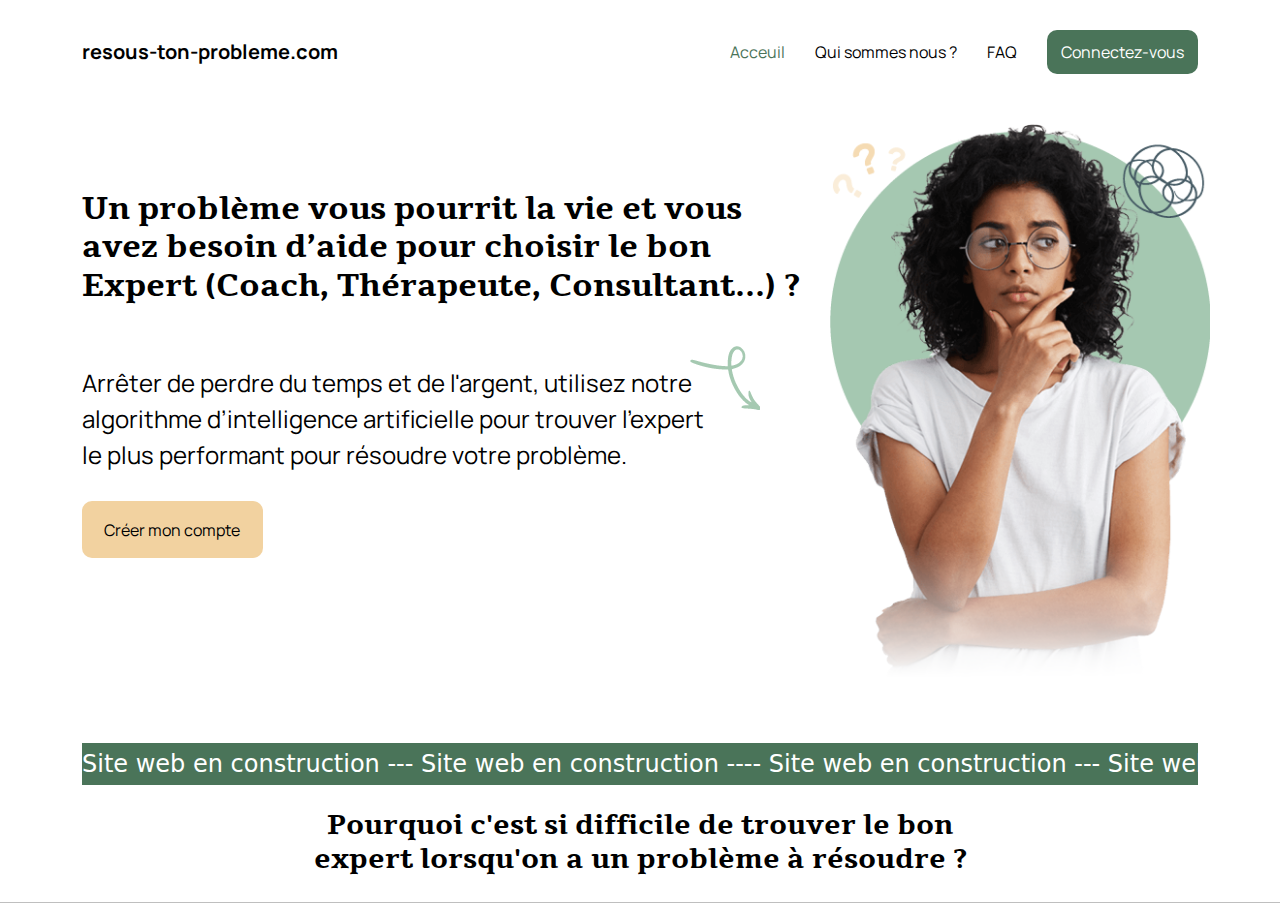
<file: index.html>
<!DOCTYPE html>
<html lang="fr">

<head>
  <meta charset="UTF-8">
  <meta name="viewport" content="width=device-width, initial-scale=1.0">
  <meta content="" name="Une plateforme pour trouver un Expert Thérapeute">
  <meta content="" name="Intelligen artificielle, Coach, Therapeute, consultant">
  <title>Resous ton problème</title>

  <!-- Vendor CSS Files -->
  <link href="vendor/bootstrap/css/bootstrap.min.css" rel="stylesheet">
  <link href="vendor/bootstrap-icons/bootstrap-icons.css" rel="stylesheet">
  <link href="vendor/fontawesome-free/css/all.min.css" rel="stylesheet">
  <link href="vendor/glightbox/css/glightbox.min.css" rel="stylesheet">
  <link href="vendor/swiper/swiper-bundle.min.css" rel="stylesheet">
  <link href="vendor/aos/aos.css" rel="stylesheet">

  <!-- Template Main CSS File -->
  <link href="css/style.css" rel="stylesheet">

  <!-- Google Fonts -->
  <link rel="preconnect" href="https://fonts.googleapis.com">
  <link rel="preconnect" href="https://fonts.gstatic.com" crossorigin>
  <link href="https://fonts.googleapis.com/css2?family=Manrope:wght@400;600;700&display=swap" rel="stylesheet">
  <link rel="preconnect" href="https://fonts.googleapis.com">
  <link rel="preconnect" href="https://fonts.gstatic.com" crossorigin>
  <link href="https://fonts.googleapis.com/css2?family=Montserrat:wght@700&display=swap" rel="stylesheet">
  <link rel="preconnect" href="https://fonts.googleapis.com">
  <link rel="preconnect" href="https://fonts.gstatic.com" crossorigin>
  <link href="https://fonts.googleapis.com/css2?family=Tienne:wght@700&display=swap" rel="stylesheet">
</head>

<body>
  
  <!-- ======= Header ======= -->
  <header id="header" class="header d-flex align-items-center">
    <div class="container-fluid container-xl d-flex align-items-center justify-content-between">

      <a href="index.html" class="logo d-flex align-items-center">
        <h1>resous-ton-probleme.com</h1>
      </a>

      <i class="mobile-nav-toggle mobile-nav-show bi bi-list"></i>
      <i class="mobile-nav-toggle mobile-nav-hide d-none bi bi-x"></i>
      <nav id="navbar" class="navbar">
        <ul>
          <li><a href="#" class="active">Acceuil</a></li>
          <li><a href="#">Qui sommes nous ?</a></li>
          <li><a href="#">FAQ</a></li>
          <li><a class="get-a-quote" href="#">Connectez-vous</a></li>
        </ul>
      </nav><!-- .navbar -->

    </div>
  </header><!-- End Header -->
  <!-- End Header -->

  
  <!-- End Bande -->
  
  <!-- ======= Hero Section ======= -->
  <section id="hero" class="hero d-flex align-items-center">
    <div class="container">
      <div class="row gy-4 d-flex justify-content-between">
        <div class="col-lg-8 order-2 order-lg-1 d-flex flex-column justify-content-center h2-container">
          <h2 data-aos="fade-up" class="">Un problème vous pourrit la vie et vous avez besoin d’aide pour choisir le bon<br/> Expert (Coach, Thérapeute, Consultant...) ? </h2>
          <p data-aos="fade-up" data-aos-delay="100">Arrêter de perdre du temps et de l'argent, utilisez notre <br/> algorithme d’intelligence artificielle pour trouver l'expert<br/> le plus performant pour résoudre votre problème.</p>

          <div class="col-lg-3 create-account-container" data-aos="fade-up" data-aos-delay="200">
            <a href="#" class="create-account">Créer mon compte</a>
          </div>

          

        </div>

        <div class="col-lg-4 order-1 order-lg-2 hero-img" data-aos="zoom-out">
          <img src="image/main-2.png" class="img-fluid mb-3 mb-lg-0" alt="Femme afro-américaine en souci">

          <div>
            <img src="image/groupSVG.png" class="groupSVG img-fluid mb-3 mb-lg-0"/>
          </div>
          
        </div>

      </div>

      <!-- section Bande -->
      <div class="bande-annonce">
        <div class="message">
        Site web en construction --- Site web en construction ---- Site web en construction --- Site web en construction --- Site web en construction ---- Site web en construction --- Site web en construction --- Site web en construction ---- Site web en construction
        </div>
      </div><br><!-- End Band Section -->

      <div class="">
        <h3 class="text-h3">Pourquoi c'est si difficile de trouver le bon <br/>expert 
         lorsqu'on a un problème à résoudre ?</h3>
      </div>

    </div>
  </section><!-- End Hero Section -->

  <hr>

  <!-- Vendor JS Files -->
  <script src="vendor/bootstrap/js/bootstrap.bundle.min.js"></script>
  <script src="vendor/purecounter/purecounter_vanilla.js"></script>
  <script src="vendor/glightbox/js/glightbox.min.js"></script>
  <script src="vendor/swiper/swiper-bundle.min.js"></script>
  <script src="vendor/aos/aos.js"></script>

  <!-- Main JS File -->
  <script src="js/main.js"></script>

</body>

</html>
</file>
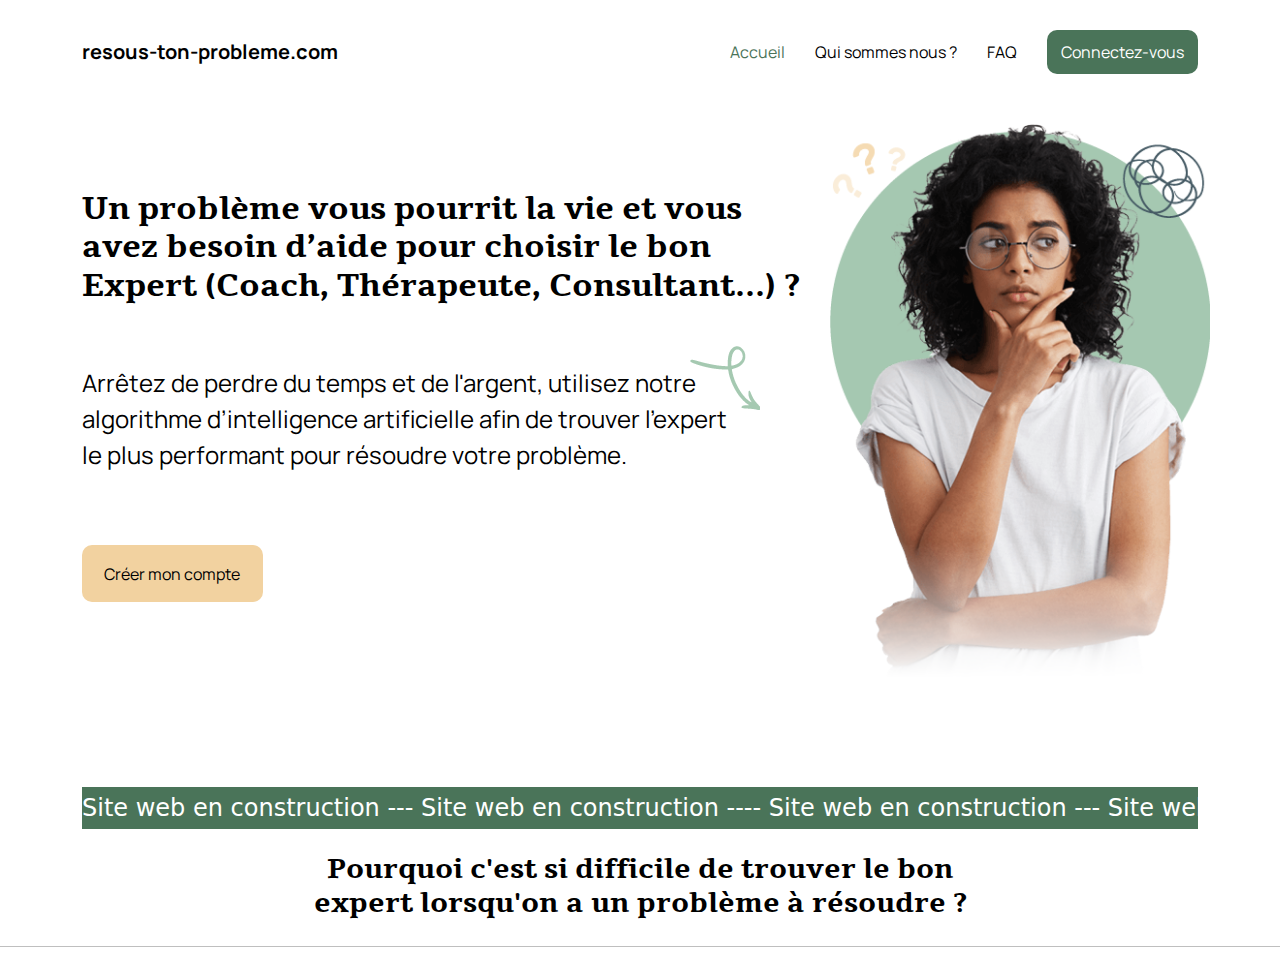
<file: index2.html>
<!DOCTYPE html>
<html lang="fr">

<head>
  <meta charset="UTF-8">
  <meta name="viewport" content="width=device-width, initial-scale=1.0">
  <meta content="description" name="Une plateforme pour trouver un Expert Thérapeute">
  <meta content="tag" name="Intelligence artificielle, Coach, Therapeute, consultant">
  <title>Resous ton problème</title>

  <!-- Vendor CSS Files -->
  <link href="vendor/bootstrap/css/bootstrap.min.css" rel="stylesheet">
  <link href="vendor/bootstrap-icons/bootstrap-icons.css" rel="stylesheet">
  <link href="vendor/fontawesome-free/css/all.min.css" rel="stylesheet">
  <link href="vendor/glightbox/css/glightbox.min.css" rel="stylesheet">
  <link href="vendor/swiper/swiper-bundle.min.css" rel="stylesheet">
  <link href="vendor/aos/aos.css" rel="stylesheet">

  <!-- Template Main CSS File -->
  <link href="css/style2.css" rel="stylesheet">

  <!-- Google Fonts -->
  <link rel="preconnect" href="https://fonts.googleapis.com">
  <link rel="preconnect" href="https://fonts.gstatic.com" crossorigin>
  <link href="https://fonts.googleapis.com/css2?family=Manrope:wght@400;600;700&display=swap" rel="stylesheet">
  <link rel="preconnect" href="https://fonts.googleapis.com">
  <link rel="preconnect" href="https://fonts.gstatic.com" crossorigin>
  <link href="https://fonts.googleapis.com/css2?family=Montserrat:wght@700&display=swap" rel="stylesheet">
  <link rel="preconnect" href="https://fonts.googleapis.com">
  <link rel="preconnect" href="https://fonts.gstatic.com" crossorigin>
  <link href="https://fonts.googleapis.com/css2?family=Tienne:wght@700&display=swap" rel="stylesheet">
</head>

<body>
  
  <!-- ======= Header ======= -->
  <header id="header" class="header d-flex align-items-center">
    <div class="container-fluid container-xl d-flex align-items-center justify-content-between">

      <a href="index.html" class="logo d-flex align-items-center">
        <h1>resous-ton-probleme.com</h1>
      </a>

      <i class="mobile-nav-toggle mobile-nav-show bi bi-list"></i>
      <i class="mobile-nav-toggle mobile-nav-hide d-none bi bi-x"></i>
      <nav id="navbar" class="navbar">
        <ul>
          <li><a href="#" class="active">Accueil</a></li>
          <li><a href="#">Qui sommes nous ?</a></li>
          <li><a href="#">FAQ</a></li>
          <li><a class="get-a-quote" href="#">Connectez-vous</a></li>
        </ul>
      </nav><!-- .navbar -->

    </div>
  </header><!-- End Header -->
  <!-- End Header -->
  
  <!-- ======= Hero Section ======= -->
  <section id="hero" class="hero d-flex align-items-center">
    <div class="container">
      <div class="row gy-4 d-flex justify-content-between">
        <div class="col-lg-8 order-0 order-lg-1 d-flex flex-column justify-content-center h2-container">
          <h2 data-aos="fade-up" class="" id="pcNone" >
            <!-- style="
            display: none;
            @media only screen and (max-width: 600px) {
              display: block;
            }
            " -->
            Un problème vous pourrit la vie et <br class="br0">vous avez besoin d’aide pour choisir <br class="br0">le bon Expert (Coach, Thérapeute, Consultant...) ?</h2>
        </div>

        <div class="col-lg-8 order-2 order-lg-1 d-flex flex-column justify-content-center h2-container">
          <h2 data-aos="fade-up" class="" id="phoneNone" >
            <!--          style="
            @media only screen and (max-width: 600px) {
              display: none;
            }
            " -->
            Un problème vous pourrit la vie et vous <br class="br1"/>avez besoin d’aide pour choisir le bon <br class="br1"/>Expert (Coach, Thérapeute, Consultant...) ?</h2>
          <!-- <p data-aos="fade-up" data-aos-delay="100">Arrêtez de perdre du temps et de l'argent, utilisez notre <br class="br1"/> algorithme d’intelligence artificielle pour trouver l'expert le <br class="br1"/> plus performant pour résoudre votre problème.</p> -->
          <p data-aos="fade-up" class="p-txt" data-aos-delay="100">Arrêtez de perdre du temps et de l'argent, utilisez <br class="br0">notre <br class="br1"/> algorithme d’intelligence artificielle afin de <br class="br0">trouver l'expert <br class="br1"/>le plus performant pour résoudre <br class="br0">votre problème.</p>

          <div class="col-lg-3 create-account-container" data-aos="fade-up" data-aos-delay="200">
            <a href="#" class="create-account">Créer mon compte</a>
          </div>
        </div>

        <div class="col-lg-4 order-1 order-lg-2 hero-img" data-aos="zoom-out">
          <img src="image/main-2.png" class="img-fluid mb-3 mb-lg-0" alt="Femme afro-américaine en souci">

          <div>
            <img src="image/groupSVG.png" class="groupSVG img-fluid mb-3 mb-lg-0"/>
          </div>
        </div>

      </div>

      <!-- section Bande -->
      <div class="bande-annonce">
        <div class="message">
        Site web en construction --- Site web en construction ---- Site web en construction --- Site web en construction --- Site web en construction ---- Site web en construction --- Site web en construction --- Site web en construction ---- Site web en construction
        </div>
      </div><br><!-- End Band Section -->

      <div class="">
        <h3 class="text-h3">
          Pourquoi c'est si difficile de trouver le bon <br class="br2"/>expert 
          <!-- lorsqu'on a un problème à résoudre ? -->
          lorsqu'on a un problème à résoudre ?</h3>
      </div>
    </div>
  </section><!-- End Hero Section -->

  <hr>

  <!-- Vendor JS Files -->
  <script src="vendor/bootstrap/js/bootstrap.bundle.min.js"></script>
  <script src="vendor/purecounter/purecounter_vanilla.js"></script>
  <script src="vendor/glightbox/js/glightbox.min.js"></script>
  <script src="vendor/swiper/swiper-bundle.min.js"></script>
  <script src="vendor/aos/aos.js"></script>

  <!-- Main JS File -->
  <script src="js/main.js"></script>

</body>

</html>
</file>
<file: css/style.css>
/*--------------------------------------------------------------
# Code CSS customized by GraciasDev adanlokonondeogracias1@gmail.com
# Full Stack Web Developer
--------------------------------------------------------------*/
/* Fonts */
:root {
  --font-default: "Open Sans", system-ui, -apple-system, "Segoe UI", Roboto, "Helvetica Neue", Arial, "Noto Sans", "Liberation Sans", sans-serif, "Apple Color Emoji", "Segoe UI Emoji", "Segoe UI Symbol", "Noto Color Emoji";
  --font-primary: "Manrope", sans-serif;
  --font-secondary: "Tienne", sans-serif;
}

/* Colors */
:root {
  --color-default: #000;
  --color-primary: #4A7459;
  --color-secondary: #F2D2A0;
}

/* Smooth scroll behavior */
:root {
  scroll-behavior: smooth;
}

/*--------------------------------------------------------------
# General
--------------------------------------------------------------*/
body {
  font-family: var(--font-default);
  color: var(--color-default);
}

a {
  color: var(--color-primary);
  text-decoration: none;
}

a:hover {
  color: var(--color-primary);
  text-decoration: none;
}

h1,
h2,
h3,
h4,
h5,
h6 {
  font-family: var(--font-primary);
}

/*--------------------------------------------------------------
# Preloader
--------------------------------------------------------------*/
#preloader {
  position: fixed;
  inset: 0;
  z-index: 9999;
  overflow: hidden;
  background: #fff;
  transition: all 0.6s ease-out;
  width: 100%;
  height: 100vh;
}

#preloader:before,
#preloader:after {
  content: "";
  position: absolute;
  border: 4px solid var(--color-primary);
  border-radius: 50%;
  animation: animate-preloader 2s cubic-bezier(0, 0.2, 0.8, 1) infinite;
}

#preloader:after {
  animation-delay: -0.5s;
}

@keyframes animate-preloader {
  0% {
    width: 10px;
    height: 10px;
    top: calc(50% - 5px);
    left: calc(50% - 5px);
    opacity: 1;
  }

  100% {
    width: 72px;
    height: 72px;
    top: calc(50% - 36px);
    left: calc(50% - 36px);
    opacity: 0;
  }
}

/*--------------------------------------------------------------
# Disable aos animation delay on mobile devices
--------------------------------------------------------------*/
@media screen and (max-width: 768px) {
  [data-aos-delay] {
    transition-delay: 0 !important;
  }
}

/*--------------------------------------------------------------
# Header
--------------------------------------------------------------*/
.header {
  transition: all 0.5s;
  z-index: 997;
  padding: 30px 0;
}

/* .header.sticked {
  background: rgba(14, 29, 52, 0.9);
  padding: 15px 0;
  box-shadow: 0px 2px 20px rgba(14, 29, 52, 0.1);
} */

.header .logo img {
  max-height: 40px;
  margin-right: 6px;
}

.header .logo h1 {
  font-size: 20px;
  margin: 0;
  font-weight: 700;
  color: #000;
  font-family: var(--font-primary);
}

/*--------------------------------------------------------------
# Desktop Navigation
--------------------------------------------------------------*/
@media (min-width: 1280px) {
  .navbar {
    padding: 0;
  }

  .login a {
    margin-left: 40px;
    color: var(--color-primary)!important;
  }

  .navbar ul {
    margin: 0;
    padding: 0;
    display: flex;
    list-style: none;
    align-items: center;
  }

  .navbar li {
    position: relative;
  }

  .navbar a,
  .navbar a:focus {
    display: flex;
    align-items: center;
    justify-content: space-between;
    padding: 10px 0px 10px 30px;
    font-family: var(--font-primary);
    font-size: 16px;
    font-weight: 400;
    color: rgba(0, 0, 0, 1);
    white-space: nowrap;
    transition: 0.3s;
  }

  .navbar a i,
  .navbar a:focus i {
    font-size: 12px;
    line-height: 0;
    margin-left: 5px;
  }

  .navbar a:hover,
  .navbar .active,
  .navbar .active:focus,
  .navbar li:hover>a {
    color: var(--color-primary);
  }

  .navbar .get-a-quote,
  .navbar .get-a-quote:focus {
    background: var(--color-primary);
    margin-left: 30px;
    border-radius: 10px;
    color: #fff;
    display: flex;
    flex-direction: row;
    justify-content: center;
    padding: 10px 14.2px 10px 14px;
    box-sizing: border-box;
  }

  .navbar .get-a-quote:hover,
  .navbar .get-a-quote:focus:hover {
    color: #000;
    background: var(--color-primary);
  }

  .navbar .dropdown ul {
    display: block;
    position: absolute;
    left: 14px;
    top: calc(100% + 30px);
    margin: 0;
    padding: 10px 0;
    z-index: 99;
    opacity: 0;
    visibility: hidden;
    background: #000;
    box-shadow: 0px 0px 30px rgba(127, 137, 161, 0.25);
    transition: 0.3s;
    border-radius: 4px;
  }

  .navbar .dropdown ul li {
    min-width: 200px;
  }

  .navbar .dropdown ul a {
    padding: 10px 20px;
    font-size: 15px;
    text-transform: none;
    font-weight: 400;
    color: var(--color-secondary);
  }

  .navbar .dropdown ul a i {
    font-size: 12px;
  }

  .navbar .dropdown ul a:hover,
  .navbar .dropdown ul .active:hover,
  .navbar .dropdown ul li:hover>a {
    color: var(--color-primary);
  }

  .navbar .dropdown:hover>ul {
    opacity: 1;
    top: 100%;
    visibility: visible;
  }

  .navbar .dropdown .dropdown ul {
    top: 0;
    left: calc(100% - 30px);
    visibility: hidden;
  }

  .navbar .dropdown .dropdown:hover>ul {
    opacity: 1;
    top: 0;
    left: 100%;
    visibility: visible;
  }
}

@media (min-width: 1280px) and (max-width: 1366px) {
  .navbar .dropdown .dropdown ul {
    left: -90%;
  }

  .navbar .dropdown .dropdown:hover>ul {
    left: -100%;
  }
}

@media (min-width: 1280px) {

  .mobile-nav-show,
  .mobile-nav-hide {
    display: none;
  }
}

/*--------------------------------------------------------------
# Mobile Navigation
--------------------------------------------------------------*/
@media (max-width: 1279px) {
  .navbar {
    position: fixed;
    top: 0;
    right: -100%;
    width: 100%;
    max-width: 400px;
    bottom: 0;
    transition: 0.3s;
    z-index: 9997;
  }

  .navbar ul {
    position: absolute;
    inset: 0;
    padding: 50px 0 10px 0;
    margin: 0;
    background: rgba(74, 116, 89, 0.9);
    overflow-y: auto;
    transition: 0.3s;
    z-index: 9998;
  }

  .navbar a,
  .navbar a:focus {
    display: flex;
    align-items: center;
    justify-content: space-between;
    padding: 12px 20px;
    font-family: var(--font-primary);
    font-size: 16px;
    font-weight: 500;
    color: rgb(255, 255, 255);
    white-space: nowrap;
    transition: 0.3s;
  }

  .navbar a i,
  .navbar a:focus i {
    font-size: 12px;
    line-height: 0;
    margin-left: 5px;
  }

  .navbar a:hover,
  .navbar .active,
  .navbar .active:focus,
  .navbar li:hover>a {
    color: #fff;
    font-weight: bolder;
  }

  .navbar .get-a-quote,
  .navbar .get-a-quote:focus {
    background: #fff;
    padding: 8px 20px;
    border-radius: 4px;
    margin: 15px;
    color: var(--color-primary);
  }

  .navbar .get-a-quote:hover,
  .navbar .get-a-quote:focus:hover {
    color: #000;
    background: var(--color-primary);
  }

  .mobile-nav-show {
    color: var(--color-primary);
    font-size: 28px;
    cursor: pointer;
    line-height: 0;
    transition: 0.5s;
    z-index: 9999;
    margin-right: 10px;
  }

  .mobile-nav-hide {
    color: #fff;
    font-size: 32px;
    cursor: pointer;
    line-height: 0;
    transition: 0.5s;
    position: fixed;
    right: 20px;
    top: 20px;
    z-index: 9999;
  }

  .mobile-nav-active {
    overflow: hidden;
  }

  .mobile-nav-active .navbar {
    right: 0;
  }

  .mobile-nav-active .navbar:before {
    content: "";
    position: fixed;
    inset: 0;
    background: rgba(74, 116, 89, 0.3);
    z-index: 9996;
  }
}

/*--------------------------------------------------------------
# Hero Section
--------------------------------------------------------------*/
.hero {
  width: 100%;
  min-height: 50vh;
  background-position: center;
  position: relative;
  padding: 0px 0 0px 0;
  color: rgba(0, 0, 0, 0.8);
}

.hero h2 {
  padding: 110px 0 0px 0;
  position: relative;
  margin: 0 0 60px 0px;
  display: inline-block;
  overflow-wrap: break-word;
  font-family: var(--font-secondary);
  font-weight: 700;
  color: #000000;
}

.hero .hero-img {
  padding: 20px 0 0px 0;
}

.hero p {
  align-self: flex-start;
  overflow-wrap: break-word;
  font-family: var(--font-primary);
  font-weight: 400;
  font-size: 24px;
  line-height: 1.50;
  color: #000000;
}

@media (max-width: 575px) {
  .hero {
    padding: 30px 0 0px 0;
  }

  .hero h2 {
    font-size: 20px;
    padding: 40px 0 0px 0;
    margin: 0 0 20px 0px;
  }

  .hero p {
    font-size: 14.6px;
    font-weight: 400;
    margin-bottom: 18px;
    max-width: 100%;
  }

  .hero .create-account {
    margin-bottom: 50px!important;
  }

  .hero .text-h3 {
    font-weight: 700;
    font-size: 32px;
    font-family: var(--font-secondary);
    width: 100%;
  }
}

.hero .h2-container {
  margin-top: 0px!important;
}

.hero .create-account {
  background: var(--color-secondary);
  font-family: var(--font-primary);
  border-radius: 10px;
  color: #000;
  display: flex;
  flex-direction: row;
  justify-content: center;
  box-sizing: border-box;
  font-weight: 400;
  font-size: 16px;
  margin: 12px 3px 185px 0px;
  display: flex;
  flex-direction: row;
  justify-content: center;
  align-self: flex-start;
  padding: 16.5px 14.2px 16.5px 14px;
  box-sizing: border-box;
}

.create-account:hover {
  color: #000;
}

/*--------------------------------------------------------------
# Hero Section Image
--------------------------------------------------------------*/

.groupSVG {
  position: absolute;
  top: 242.4px;
  right: 450px;
}

.text-h3 {
  text-align: center;
  overflow-wrap: break-word;
  line-height: 1.20;
  font-family: var(--font-secondary);
  font-weight: 700;
  font-size: 28px;
  color: #000000;
  margin-bottom: 10px!important;
  margin-left: auto;
  margin-right: auto;
}

@media (max-width: 575px) {

  .groupSVG {
    position: absolute;
    top: 230px;
    right: 260px;
  }

  .hero-img {
    text-align: center;
    width: 70%;
    margin-left: auto;
    margin-right: auto;
  }

}

@media (min-width: 576px) and (max-width: 767px) {

  .groupSVG {
    position: absolute;
    top: 240px;
    right: 390px;
  }

  .hero-img {
    text-align: center;
    width: 70%;
    margin-left: auto;
    margin-right: auto;
  }

  .hero .create-account {
    margin-bottom: 50px!important;
  }

}

@media (min-width: 768px) and (max-width: 979px) {

  .hero-img {
    text-align: center;
    width: 80%;
    margin-left: auto;
    margin-right: auto;
  }

  .groupSVG {
    position: absolute;
    border-color: #fff;
    top: 250px;
    right: 520px;
  
  }

  .hero .create-account {
    margin-bottom: 50px!important;
  }
}

/* Bande annonce */
.bande-annonce {
background: var(--color-primary);
  margin-left: 0!important;
  margin-right: 0!important;
  width: 100%;
  padding: 3px 0;
  overflow: hidden;
}

.message {
  color: white;
  font-size: 24px;
  animation: defilement 8s linear infinite;
  white-space: nowrap;
}

@keyframes defilement {
  from {
    transform: translateX(100%);
  }
  to {
    transform: translateX(-100%);
  }
}

@media (max-width: 575px) {

.message {
    color: white;
    font-size: 18px;
    animation: defilement 10s linear infinite;
    white-space: nowrap;
  }

  .bande-annonce {
    top: 160%;
  }

}
</file>
<file: css/style2.css>
/*--------------------------------------------------------------
# Code CSS customized by GraciasDev adanlokonondeogracias1@gmail.com
# Full Stack Web Developer
--------------------------------------------------------------*/
/* Fonts */
:root {
  --font-default: "Open Sans", system-ui, -apple-system, "Segoe UI", Roboto, "Helvetica Neue", Arial, "Noto Sans", "Liberation Sans", sans-serif, "Apple Color Emoji", "Segoe UI Emoji", "Segoe UI Symbol", "Noto Color Emoji";
  --font-primary: "Manrope", sans-serif;
  --font-secondary: "Tienne", sans-serif;
}

/* Colors */
:root {
  --color-default: #000;
  --color-primary: #4A7459;
  --color-secondary: #F2D2A0;
}

/* Smooth scroll behavior */
:root {
  scroll-behavior: smooth;
}

/*--------------------------------------------------------------
# General
--------------------------------------------------------------*/
body {
  font-family: var(--font-default);
  color: var(--color-default);
}

a {
  color: var(--color-primary);
  text-decoration: none;
}

a:hover {
  color: var(--color-primary);
  text-decoration: none;
}

h1,
h2,
h3,
h4,
h5,
h6 {
  font-family: var(--font-primary);
}

/*--------------------------------------------------------------
# Preloader
--------------------------------------------------------------*/
#preloader {
  position: fixed;
  inset: 0;
  z-index: 9999;
  overflow: hidden;
  background: #fff;
  transition: all 0.6s ease-out;
  width: 100%;
  height: 100vh;
}

#preloader:before,
#preloader:after {
  content: "";
  position: absolute;
  border: 4px solid var(--color-primary);
  border-radius: 50%;
  animation: animate-preloader 2s cubic-bezier(0, 0.2, 0.8, 1) infinite;
}

#preloader:after {
  animation-delay: -0.5s;
}

@keyframes animate-preloader {
  0% {
    width: 10px;
    height: 10px;
    top: calc(50% - 5px);
    left: calc(50% - 5px);
    opacity: 1;
  }

  100% {
    width: 72px;
    height: 72px;
    top: calc(50% - 36px);
    left: calc(50% - 36px);
    opacity: 0;
  }
}

/*--------------------------------------------------------------
# Disable aos animation delay on mobile devices
--------------------------------------------------------------*/
@media screen and (max-width: 768px) {
  [data-aos-delay] {
    transition-delay: 0 !important;
  }
}

/*--------------------------------------------------------------
# Header
--------------------------------------------------------------*/
.header {
  transition: all 0.5s;
  z-index: 997;
  padding: 30px 0;
}

/* .header.sticked {
  background: rgba(14, 29, 52, 0.9);
  padding: 15px 0;
  box-shadow: 0px 2px 20px rgba(14, 29, 52, 0.1);
} */

.header .logo img {
  max-height: 40px;
  margin-right: 6px;
}

.header .logo h1 {
  font-size: 20px;
  margin: 0;
  font-weight: 700;
  color: #000;
  font-family: var(--font-primary);
}

/*--------------------------------------------------------------
# Desktop Navigation
--------------------------------------------------------------*/
@media (min-width: 1280px) {
  .navbar {
    padding: 0;
  }

  .login a {
    margin-left: 40px;
    color: var(--color-primary)!important;
  }

  .navbar ul {
    margin: 0;
    padding: 0;
    display: flex;
    list-style: none;
    align-items: center;
  }

  .navbar li {
    position: relative;
  }

  .navbar a,
  .navbar a:focus {
    display: flex;
    align-items: center;
    justify-content: space-between;
    padding: 10px 0px 10px 30px;
    font-family: var(--font-primary);
    font-size: 16px;
    font-weight: 400;
    color: rgba(0, 0, 0, 1);
    white-space: nowrap;
    transition: 0.3s;
  }

  .navbar a i,
  .navbar a:focus i {
    font-size: 12px;
    line-height: 0;
    margin-left: 5px;
  }

  .navbar a:hover,
  .navbar .active,
  .navbar .active:focus,
  .navbar li:hover>a {
    color: var(--color-primary);
  }

  .navbar .get-a-quote,
  .navbar .get-a-quote:focus {
    background: var(--color-primary);
    margin-left: 30px;
    border-radius: 10px;
    color: #fff;
    display: flex;
    flex-direction: row;
    justify-content: center;
    padding: 10px 14.2px 10px 14px;
    box-sizing: border-box;
  }

  .navbar .get-a-quote:hover,
  .navbar .get-a-quote:focus:hover {
    color: #000;
    background: var(--color-primary);
  }

  .navbar .dropdown ul {
    display: block;
    position: absolute;
    left: 14px;
    top: calc(100% + 30px);
    margin: 0;
    padding: 10px 0;
    z-index: 99;
    opacity: 0;
    visibility: hidden;
    background: #000;
    box-shadow: 0px 0px 30px rgba(127, 137, 161, 0.25);
    transition: 0.3s;
    border-radius: 4px;
  }

  .navbar .dropdown ul li {
    min-width: 200px;
  }

  .navbar .dropdown ul a {
    padding: 10px 20px;
    font-size: 15px;
    text-transform: none;
    font-weight: 400;
    color: var(--color-secondary);
  }

  .navbar .dropdown ul a i {
    font-size: 12px;
  }

  .navbar .dropdown ul a:hover,
  .navbar .dropdown ul .active:hover,
  .navbar .dropdown ul li:hover>a {
    color: var(--color-primary);
  }

  .navbar .dropdown:hover>ul {
    opacity: 1;
    top: 100%;
    visibility: visible;
  }

  .navbar .dropdown .dropdown ul {
    top: 0;
    left: calc(100% - 30px);
    visibility: hidden;
  }

  .navbar .dropdown .dropdown:hover>ul {
    opacity: 1;
    top: 0;
    left: 100%;
    visibility: visible;
  }
}

@media (min-width: 1280px) and (max-width: 1366px) {
  .navbar .dropdown .dropdown ul {
    left: -90%;
  }

  .navbar .dropdown .dropdown:hover>ul {
    left: -100%;
  }
}

@media (min-width: 1280px) {

  .mobile-nav-show,
  .mobile-nav-hide {
    display: none;
  }
}

/*--------------------------------------------------------------
# Mobile Navigation
--------------------------------------------------------------*/
@media (max-width: 1279px) {
  .navbar {
    position: fixed;
    top: 0;
    right: -100%;
    width: 100%;
    max-width: 400px;
    bottom: 0;
    transition: 0.3s;
    z-index: 9997;
  }

  .navbar ul {
    position: absolute;
    inset: 0;
    padding: 50px 0 10px 0;
    margin: 0;
    background: rgba(74, 116, 89, 0.9);
    overflow-y: auto;
    transition: 0.3s;
    z-index: 9998;
  }

  .navbar a,
  .navbar a:focus {
    display: flex;
    align-items: center;
    justify-content: space-between;
    padding: 12px 20px;
    font-family: var(--font-primary);
    font-size: 16px;
    font-weight: 500;
    color: rgb(255, 255, 255);
    white-space: nowrap;
    transition: 0.3s;
  }

  .navbar a i,
  .navbar a:focus i {
    font-size: 12px;
    line-height: 0;
    margin-left: 5px;
  }

  .navbar a:hover,
  .navbar .active,
  .navbar .active:focus,
  .navbar li:hover>a {
    color: #fff;
    font-weight: bolder;
  }

  .navbar .get-a-quote,
  .navbar .get-a-quote:focus {
    background: #fff;
    padding: 8px 20px;
    border-radius: 4px;
    margin: 15px;
    color: var(--color-primary);
  }

  .navbar .get-a-quote:hover,
  .navbar .get-a-quote:focus:hover {
    color: #000;
    background: var(--color-primary);
  }

  .mobile-nav-show {
    color: var(--color-primary);
    font-size: 28px;
    cursor: pointer;
    line-height: 0;
    transition: 0.5s;
    z-index: 9999;
    margin-right: 10px;
  }

  .mobile-nav-hide {
    color: #fff;
    font-size: 32px;
    cursor: pointer;
    line-height: 0;
    transition: 0.5s;
    position: fixed;
    right: 20px;
    top: 20px;
    z-index: 9999;
  }

  .mobile-nav-active {
    overflow: hidden;
  }

  .mobile-nav-active .navbar {
    right: 0;
  }

  .mobile-nav-active .navbar:before {
    content: "";
    position: fixed;
    inset: 0;
    background: rgba(74, 116, 89, 0.3);
    z-index: 9996;
  }
}

/*--------------------------------------------------------------
# Hero Section
--------------------------------------------------------------*/
.hero {
  width: 100%;
  min-height: 50vh;
  background-position: center;
  position: relative;
  padding: 0px 0 0px 0;
  color: rgba(0, 0, 0, 0.8);
}

.hero h2 {
  padding: 110px 0 0px 0;
  position: relative;
  margin: 0 0 60px 0px;
  display: inline-block;
  overflow-wrap: break-word;
  font-family: var(--font-secondary);
  font-weight: 700;
  color: #000000;
}

.hero .hero-img {
  padding: 20px 0 0px 0;
}

.hero p {
  align-self: flex-start;
  overflow-wrap: break-word;
  font-family: var(--font-primary);
  font-weight: 400;
  font-size: 24px;
  line-height: 1.50;
  color: #000000;
}

@media (max-width: 575px) {
  .hero {
    padding: 30px 0 0px 0;
  }

  .hero h2 {
    font-size: 20px;
    padding: 40px 0 0px 0;
    margin: 0 0 20px 0px;
  }

  .hero p {
    font-size: 14.6px;
    font-weight: 400;
    margin-bottom: 18px;
    max-width: 100%;
  }

  .hero .create-account {
    margin-bottom: 50px!important;
  }

  .hero .text-h3 {
    font-weight: 700;
    font-size: 32px;
    font-family: var(--font-secondary);
    width: 100%;
  }
}

.hero .h2-container {
  margin-top: 0px!important;
}

.hero .create-account {
  background: var(--color-secondary);
  font-family: var(--font-primary);
  border-radius: 10px;
  color: #000;
  display: flex;
  flex-direction: row;
  justify-content: center;
  box-sizing: border-box;
  font-weight: 400;
  font-size: 16px;
  margin: 12px 3px 185px 0px;
  display: flex;
  flex-direction: row;
  justify-content: center;
  align-self: flex-start;
  padding: 16.5px 14.2px 16.5px 14px;
  box-sizing: border-box;
}

.create-account:hover {
  color: #000;
}

/*--------------------------------------------------------------
# Hero Section Image
--------------------------------------------------------------*/

.groupSVG {
  position: absolute;
  top: 242.4px;
  right: 450px;
}

.text-h3 {
  text-align: center;
  overflow-wrap: break-word;
  line-height: 1.20;
  font-family: var(--font-secondary);
  font-weight: 700;
  font-size: 28px;
  color: #000000;
  margin-bottom: 10px!important;
  margin-left: auto;
  margin-right: auto;
}

@media (max-width: 575px) {

  .groupSVG {
    position: absolute;
    top: 230px;
    right: 260px;
  }

  .hero-img {
    text-align: center;
    width: 70%;
    margin-left: auto;
    margin-right: auto;
  }

}

@media (min-width: 576px) and (max-width: 767px) {

  .groupSVG {
    position: absolute;
    top: 240px;
    right: 390px;
  }

  .hero-img {
    text-align: center;
    width: 70%;
    margin-left: auto;
    margin-right: auto;
  }

  .hero .create-account {
    margin-bottom: 50px!important;
  }

}

@media (min-width: 768px) and (max-width: 979px) {

  .hero-img {
    text-align: center;
    width: 80%;
    margin-left: auto;
    margin-right: auto;
  }

  .groupSVG {
    position: absolute;
    border-color: #fff;
    top: 250px;
    right: 520px;
  
  }

  .hero .create-account {
    margin-bottom: 50px!important;
  }
}

/* Bande annonce */
.bande-annonce {
background: var(--color-primary);
  margin-left: 0!important;
  margin-right: 0!important;
  width: 100%;
  padding: 3px 0;
  overflow: hidden;
}

.message {
  color: white;
  font-size: 24px;
  animation: defilement 8s linear infinite;
  white-space: nowrap;
}

@keyframes defilement {
  from {
    transform: translateX(100%);
  }
  to {
    transform: translateX(-100%);
  }
}

@media (max-width: 575px) {

.message {
    color: white;
    font-size: 18px;
    animation: defilement 10s linear infinite;
    white-space: nowrap;
  }

  .bande-annonce {
    top: 160%;
  }

}


/***************/
@media only screen and (max-width: 600px) {
  .hero h2 {
    font-size: 16px;
    padding-left: 5px;
    padding-right: 2px;
  }
  .hero p{
       padding-left: 5px;
    padding-right: 5px;
    font-size: 12px;
  }

  .hero .create-account{
    padding: 10px !important;
    width: 50%;
  }

  .hero .bande-annonce .message{
     font-size: 16px;
  }
  
  .hero .text-h3{
    font-size: 14px;
    padding-left: 5px;
    padding-right: 5px;
    line-height: 1.5;
  }


#pcNone{
 display: block !important;
/*  margin-top: -25px; */
    text-align: center;


    /**/
/*   font-size: 18px; */
  font-size: 16.5px;
 margin-top: -45px;
    /**/

}

#phoneNone{
 display: none;
}
#phoneNone + p{
  padding-top: 15px;
/*     font-size: 14px; */

    /**/
/*     font-size: 15px; */
    font-size: 13.5px;
  /**/
}

.br1,.br2{
 display: none;
}

.groupSVG {
   max-width: 19%;
    right: 245px;

   /**/
/*    right: 270px; */
   /**/

}
.br0{
  display: block !important;
}
  /**/
.hero-img{
      margin-top: -10px;
}
/**/
}



#pcNone{
 display: none;
}
.br0{
  display: none;
}
@media only screen and (min-width: 992px) {
.p-txt{
      margin-bottom: 60px;
}  
}
</file>
